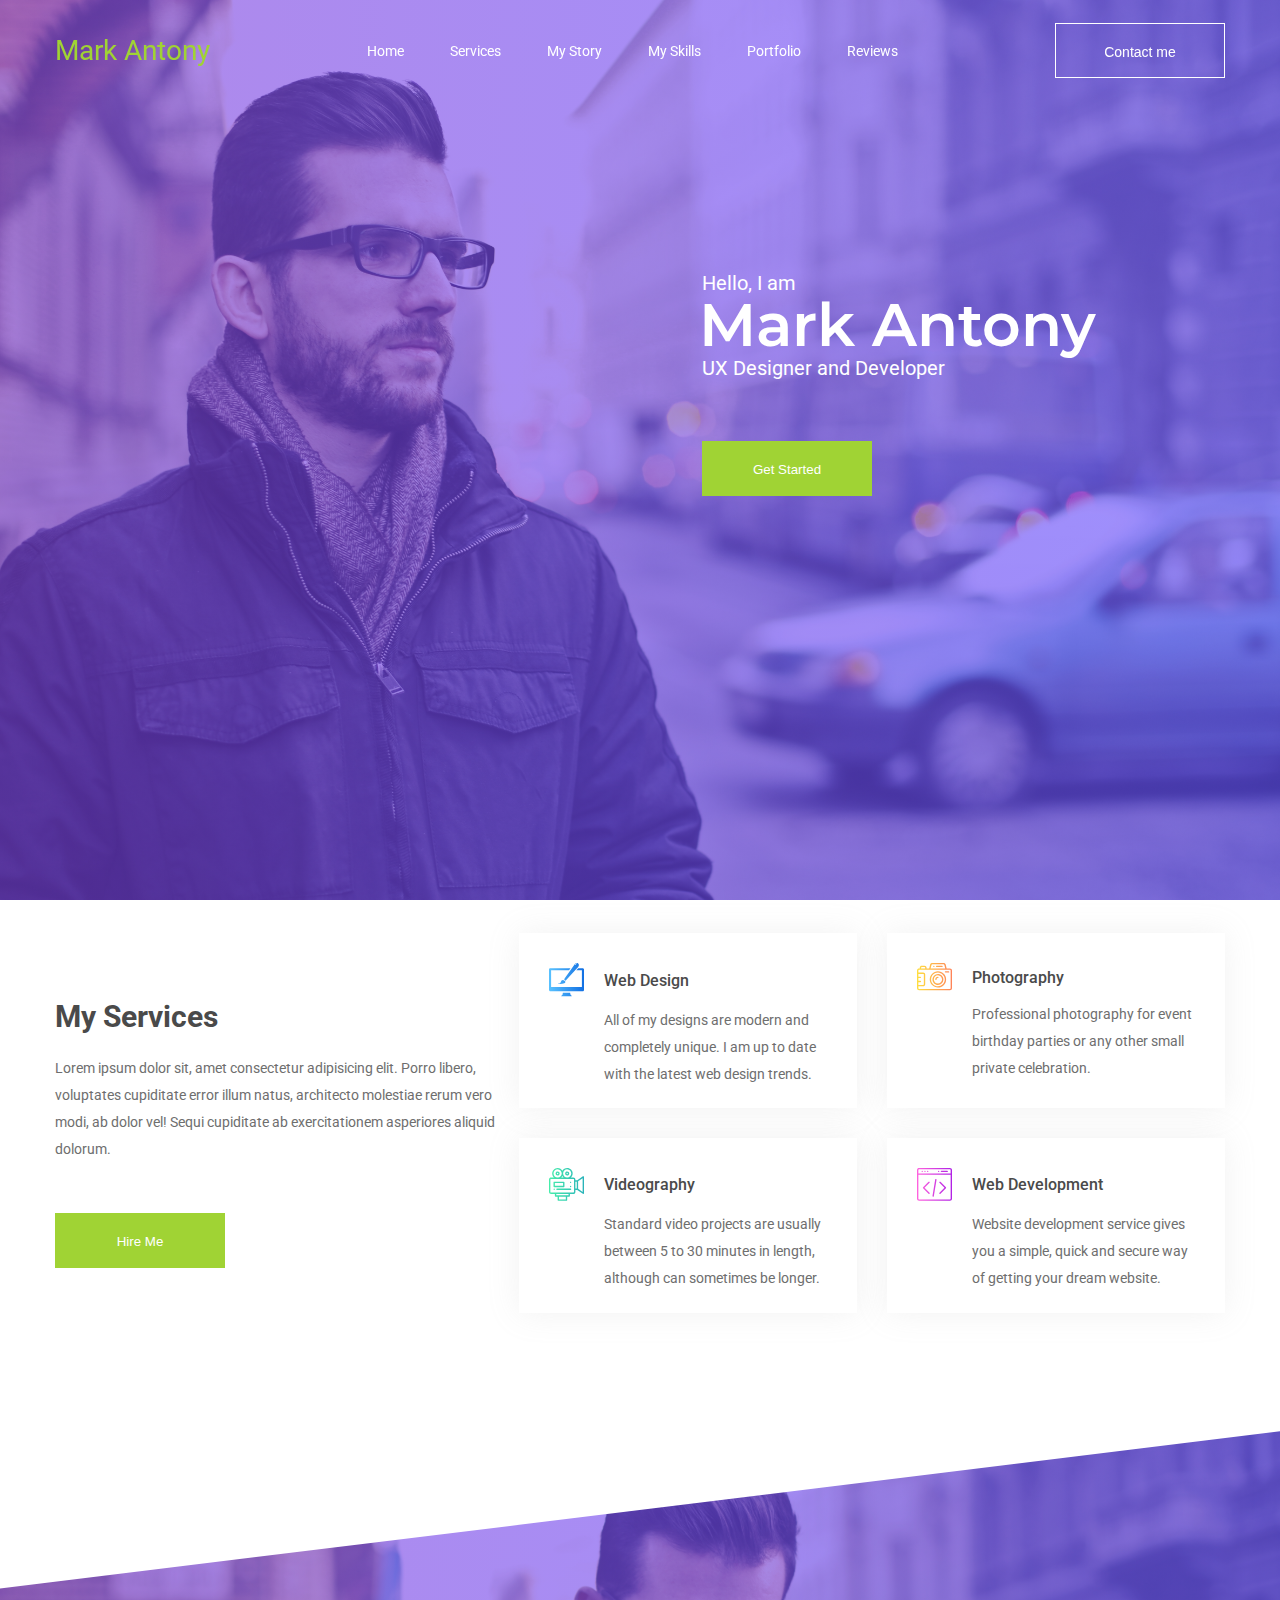
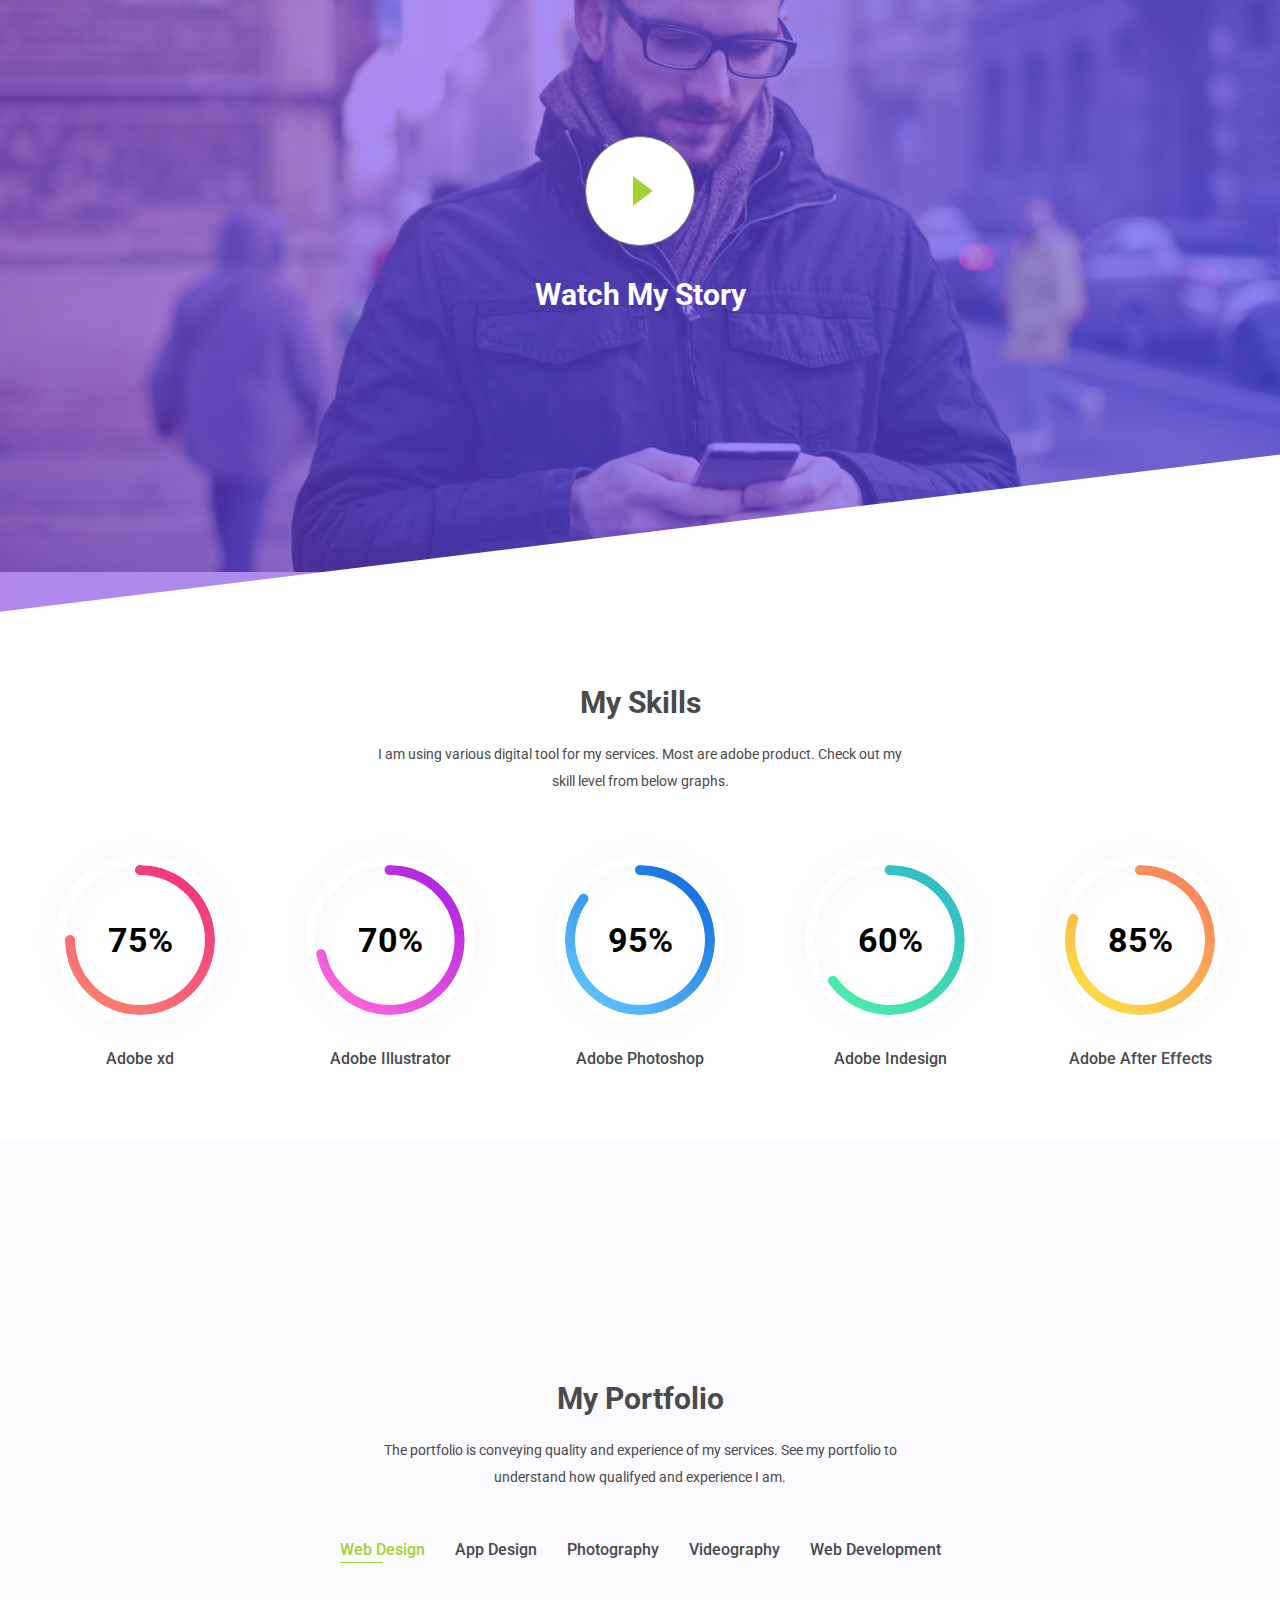
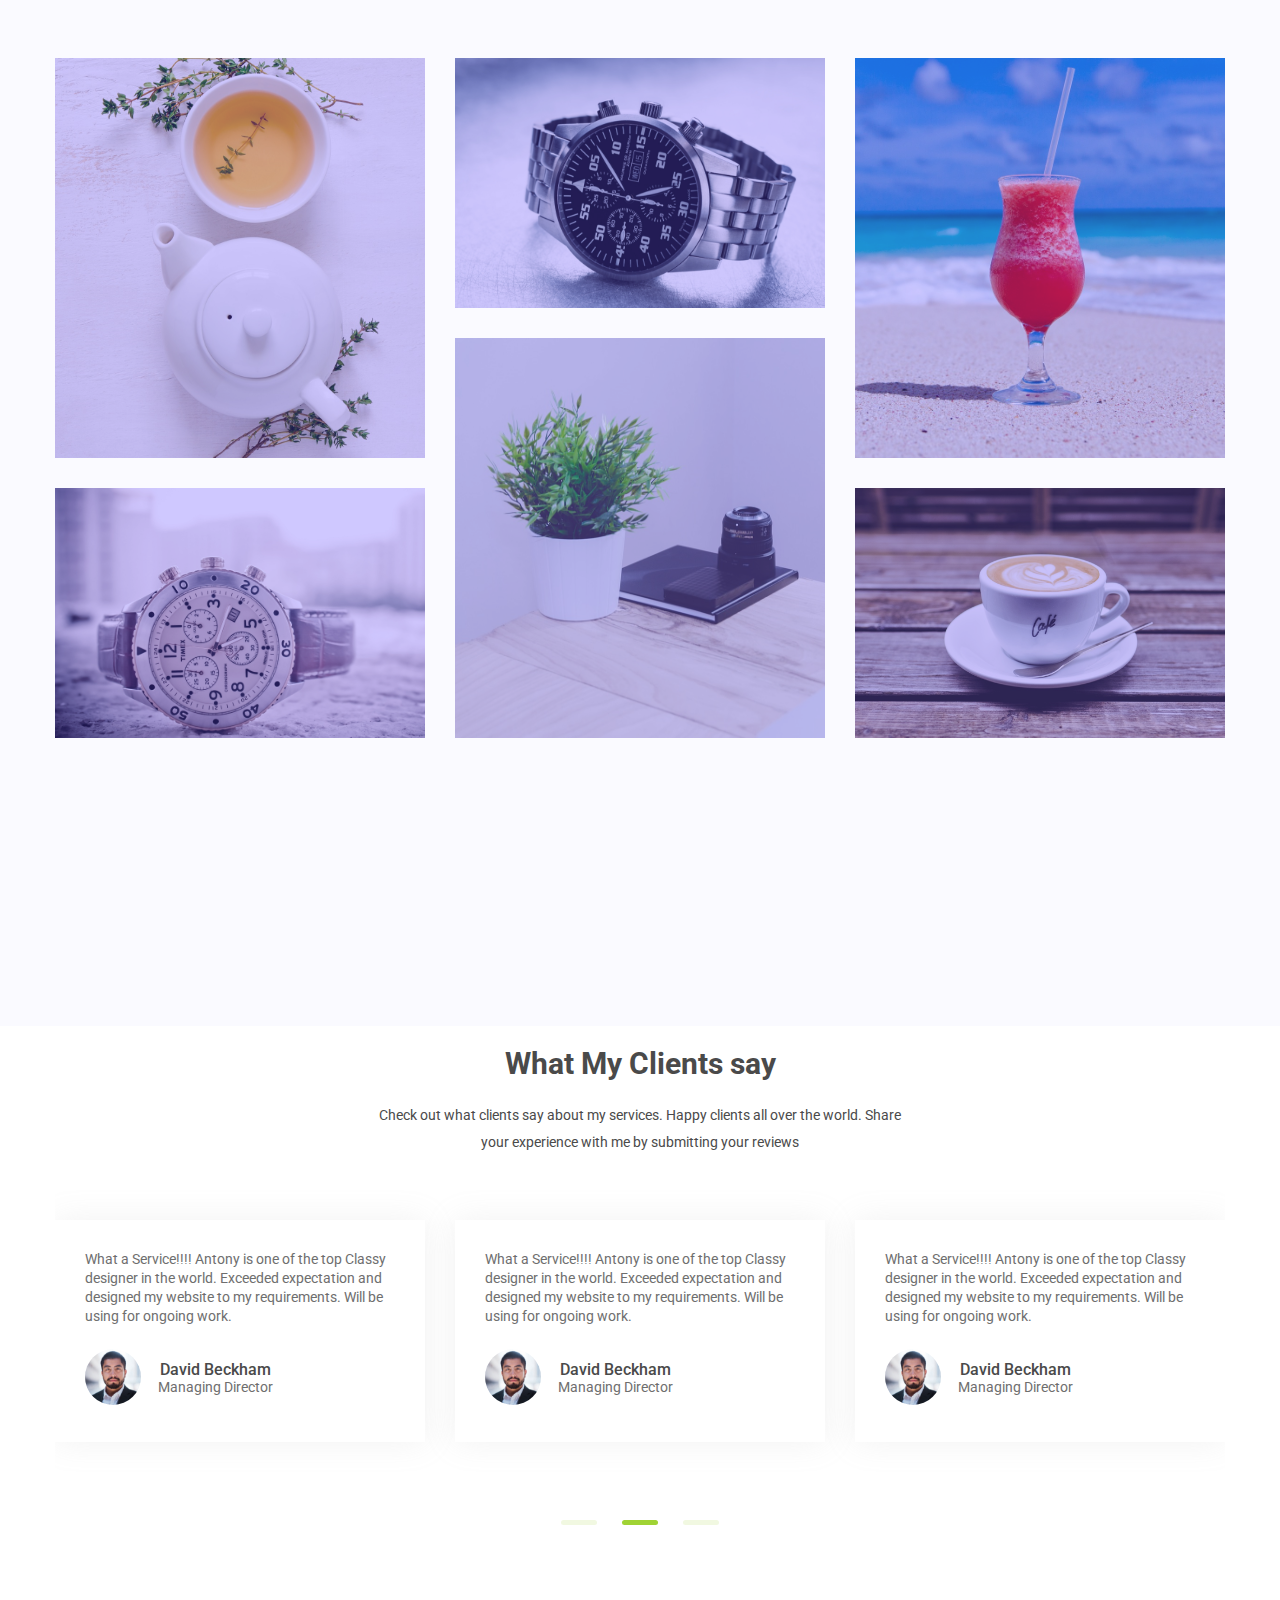
<file: exersize_2/designer-portfolio-master/index.html>
<!DOCTYPE html>
<html lang="ru">

<head>
    <meta charset="UTF-8">
    <meta name="viewport" content="width=device-width, initial-scale=1.0">
    <meta http-equiv="X-UA-Compatible" content="ie=edge">
    <title>Главная</title>
    <link href="https://fonts.googleapis.com/css?family=Montserrat:600|Roboto:400,500,700&display=swap" rel="stylesheet">
    <link rel="stylesheet" href="css/burgers.css">
    <link rel="stylesheet" href="css/main.css">
    <link rel="stylesheet" href="css/mobile.css">
    <link rel="stylesheet" href="https://use.fontawesome.com/releases/v5.8.1/css/all.css" integrity="sha384-50oBUHEmvpQ+1lW4y57PTFmhCaXp0ML5d60M1M7uH2+nqUivzIebhndOJK28anvf"
        crossorigin="anonymous">
</head>

<body class="roboto-regular">
    <header>
        <div class="container flex-container">
            <button class="hamburger hamburger--spring mobile-only" type="button">
                <span class="hamburger-box">
                    <span class="hamburger-inner"></span>
                </span>
            </button>
            <span class="logo-name">Mark Antony</span>
            <nav class="flex-container">
                <a href="" class="nav-link">Home</a>
                <a href="" class="nav-link">Services</a>
                <a href="" class="nav-link">My Story</a>
                <a href="" class="nav-link">My Skills</a>
                <a href="" class="nav-link">Portfolio</a>
                <a href="" class="nav-link">Reviews</a>
            </nav>
            <button class="header-button">Contact me</button>
        </div>
    </header>
    <section class="first-section">
        <div class="background-layer"></div>
        <div class="container">
            <div class="about-me">
                <div class="small-text">Hello, I am</div>
                <div class="big-text montserrat-semi-bold">Mark Antony</div>
                <div class="small-text">UX Designer and Developer</div>
                <button class="green-button">Get Started</button>
            </div>
        </div>
    </section>
    <section class="my-services">
        <div class="container flex-container">
            <div class="services-info">
                <h2>My Services</h2>
                <p>
                    Lorem ipsum dolor sit, amet consectetur adipisicing elit. Porro libero, voluptates cupiditate error
                    illum natus, architecto molestiae rerum vero modi, ab dolor vel! Sequi cupiditate ab exercitationem
                    asperiores aliquid dolorum.
                </p>
                <button class="green-button">Hire Me</button>
            </div>
            <div class="service-cards">
                <div class="service-card">
                    <div class="service-card-img-and-header flex-container">
                        <img src="./assets/Union 4.png" alt="">
                        <h3>Web Design</h3>
                    </div>
                    <p class="service-card-info">All of my designs are modern and completely unique. I am up to date
                        with the latest web
                        design trends.</p>
                </div>
                <div class="service-card">
                    <div class="service-card-img-and-header flex-container">
                        <img src="./assets/Union 1.png" alt="">
                        <h3>Photography</h3>
                    </div>
                    <p class="service-card-info">Professional photography for event birthday parties or any other small
                        private celebration.</p>
                </div>
                <div class="service-card">
                    <div class="service-card-img-and-header flex-container">
                        <img src="./assets/Union 2.png" alt="">
                        <h3>Videography</h3>
                    </div>
                    <p class="service-card-info">Standard video projects are usually between 5 to 30 minutes in length,
                        although can
                        sometimes be longer.</p>
                </div>
                <div class="service-card">
                    <div class="service-card-img-and-header flex-container">
                        <img src="./assets/Union 3.png" alt="">
                        <h3>Web Development</h3>
                    </div>
                    <p class="service-card-info">Website development service gives you a simple, quick and secure way
                        of getting your dream
                        website.</p>
                </div>
            </div>
        </div>
    </section>
    <section class="my-story flex-container">
        <div class="background-layer"></div>
        <div class="story-button-container">
            <button class="story-button">
                <img src="./assets/story-button-icon.png">
            </button>
            <div class="button-label">Watch My Story</div>
        </div>
    </section>
    <section class="my-skills">
        <div class="container">
            <h2>My Skills</h2>
            <p>I am using various digital tool for my services. Most are adobe product. Check out my<br>
                skill level from below graphs.</p>
            <div class="skills-container flex-container">
                <div class="skill-item">
                    <div class="chart">
                        <div class="chart-back"></div>
                        <img src="./assets/progress1.png" class="chart-progress">
                        <span class="chart-value">75%</span>
                    </div>
                    <div class="skill-text">Adobe xd</div>
                </div>
                <div class="skill-item">
                    <div class="chart">
                        <div class="chart-back"></div>
                        <img src="./assets/progress2.png" class="chart-progress">
                        <span class="chart-value">70%</span>
                    </div>
                    <div class="skill-text">Adobe Illustrator</div>
                </div>
                <div class="skill-item">
                    <div class="chart">
                        <div class="chart-back"></div>
                        <img src="./assets/progress3.png" class="chart-progress">
                        <span class="chart-value">95%</span>
                    </div>
                    <div class="skill-text">Adobe Photoshop</div>
                </div>
                <div class="skill-item">
                    <div class="chart right-aligned">
                        <div class="chart-back"></div>
                        <img src="./assets/progress4.png" class="chart-progress">
                        <span class="chart-value">60%</span>
                    </div>
                    <div class="skill-text">Adobe Indesign</div>
                </div>
                <div class="skill-item">
                    <div class="chart">
                        <div class="chart-back"></div>
                        <img src="./assets/progress5.png" class="chart-progress">
                        <span class="chart-value">85%</span>
                    </div>
                    <div class="skill-text">Adobe After Effects</div>
                </div>
            </div>
        </div>
    </section>
    <section class="my-portfolio">
        <div class="container">
            <h2>My Portfolio</h2>
            <p>The portfolio is conveying quality and experience of my services. See my portfolio to<br>
                understand how qualifyed and experience I am.</p>
            <div class="tab-control">
                <span class="tab-item active">Web Design</span>
                <span class="tab-item">App Design</span>
                <span class="tab-item">Photography</span>
                <span class="tab-item">Videography</span>
                <span class="tab-item">Web Development</span>
            </div>
            <div class="tab-content">
                <div class="web-design-content">
                    <div class="grid-item">
                        <img src="./assets/grid1.png">
                        <div class="grid-item-background"></div>
                    </div>
                    <div class="grid-item">
                        <img src="./assets/grid2.png">
                        <div class="grid-item-background"></div>
                    </div>
                    <div class="grid-item">
                        <img src="./assets/grid3.png">
                        <div class="grid-item-background"></div>
                    </div>
                    <div class="grid-item">
                        <img src="./assets/grid5.png">
                        <div class="grid-item-background"></div>
                    </div>
                    <div class="grid-item">
                        <img src="./assets/grid4.png">
                        <div class="grid-item-background"></div>
                    </div>
                    <div class="grid-item">
                        <img src="./assets/grid6.png">
                        <div class="grid-item-background"></div>
                    </div>
                </div>

                <div class="app-design-content"></div>
                <div class="photography-content"></div>
                <div class="videography-content"></div>
                <div class="web-development-content"></div>
            </div>
        </div>
    </section>
    <section class="clients-say">
        <div class="container">
            <h2>What My Clients say</h2>
            <p class="section-description">Check out what clients say about my services. Happy clients all over the
                world. Share<br>
                your experience with me by submitting your reviews</p>
            <div class="responses-wrapper-wrapper">
                <div class="responses-wrapper">
                    <div class="responses-container flex-container">
                        <div class="response-item">
                            <p>What a Service!!!! Antony is one of the top Classy designer in the world. Exceeded
                                expectation and designed my website to my requirements. Will be using for ongoing work.</p>
                            <div class="author-info flex-container">
                                <img src="./assets/user1.png" class="author-img">
                                <div class="name-and-position">
                                    <div class="name">David Beckham</div>
                                    <div class="position">Managing Director</div>
                                </div>
                            </div>
                        </div>
                        <div class="response-item">
                            <p>What a Service!!!! Antony is one of the top Classy designer in the world. Exceeded
                                expectation and designed my website to my requirements. Will be using for ongoing work.</p>
                            <div class="author-info flex-container">
                                <img src="./assets/user1.png" class="author-img">
                                <div class="name-and-position">
                                    <div class="name">David Beckham</div>
                                    <div class="position">Managing Director</div>
                                </div>
                            </div>
                        </div>
                        <div class="response-item">
                            <p>What a Service!!!! Antony is one of the top Classy designer in the world. Exceeded
                                expectation and designed my website to my requirements. Will be using for ongoing work.</p>
                            <div class="author-info flex-container">
                                <img src="./assets/user1.png" class="author-img">
                                <div class="name-and-position">
                                    <div class="name">David Beckham</div>
                                    <div class="position">Managing Director</div>
                                </div>
                            </div>
                        </div>
                        <div class="response-item">
                            <p>What a Service!!!! Antony is one of the top Classy designer in the world. Exceeded
                                expectation and designed my website to my requirements. Will be using for ongoing work.</p>
                            <div class="author-info flex-container">
                                <img src="./assets/user1.png" class="author-img">
                                <div class="name-and-position">
                                    <div class="name">David Beckham</div>
                                    <div class="position">Managing Director</div>
                                </div>
                            </div>
                        </div>
                        <div class="response-item">
                            <p>What a Service!!!! Antony is one of the top Classy designer in the world. Exceeded
                                expectation and designed my website to my requirements. Will be using for ongoing work.</p>
                            <div class="author-info flex-container">
                                <img src="./assets/user1.png" class="author-img">
                                <div class="name-and-position">
                                    <div class="name">David Beckham</div>
                                    <div class="position">Managing Director</div>
                                </div>
                            </div>
                        </div>
                        <div class="response-item">
                            <p>What a Service!!!! Antony is one of the top Classy designer in the world. Exceeded
                                expectation and designed my website to my requirements. Will be using for ongoing work.</p>
                            <div class="author-info flex-container">
                                <img src="./assets/user1.png" class="author-img">
                                <div class="name-and-position">
                                    <div class="name">David Beckham</div>
                                    <div class="position">Managing Director</div>
                                </div>
                            </div>
                        </div>
                        <div class="response-item">
                            <p>What a Service!!!! Antony is one of the top Classy designer in the world. Exceeded
                                expectation and designed my website to my requirements. Will be using for ongoing work.</p>
                            <div class="author-info flex-container">
                                <img src="./assets/user1.png" class="author-img">
                                <div class="name-and-position">
                                    <div class="name">David Beckham</div>
                                    <div class="position">Managing Director</div>
                                </div>
                            </div>
                        </div>
                        <div class="response-item">
                            <p>What a Service!!!! Antony is one of the top Classy designer in the world. Exceeded
                                expectation and designed my website to my requirements. Will be using for ongoing work.</p>
                            <div class="author-info flex-container">
                                <img src="./assets/user1.png" class="author-img">
                                <div class="name-and-position">
                                    <div class="name">David Beckham</div>
                                    <div class="position">Managing Director</div>
                                </div>
                            </div>
                        </div>
                    </div>
                    <div class="slide-buttons-container">
                        <button class="slide-button"></button>
                        <button class="slide-button active"></button>
                        <button class="slide-button"></button>
                    </div>
                </div>
            </div>
        </div>
    </section>
</body>

</html>
</file>
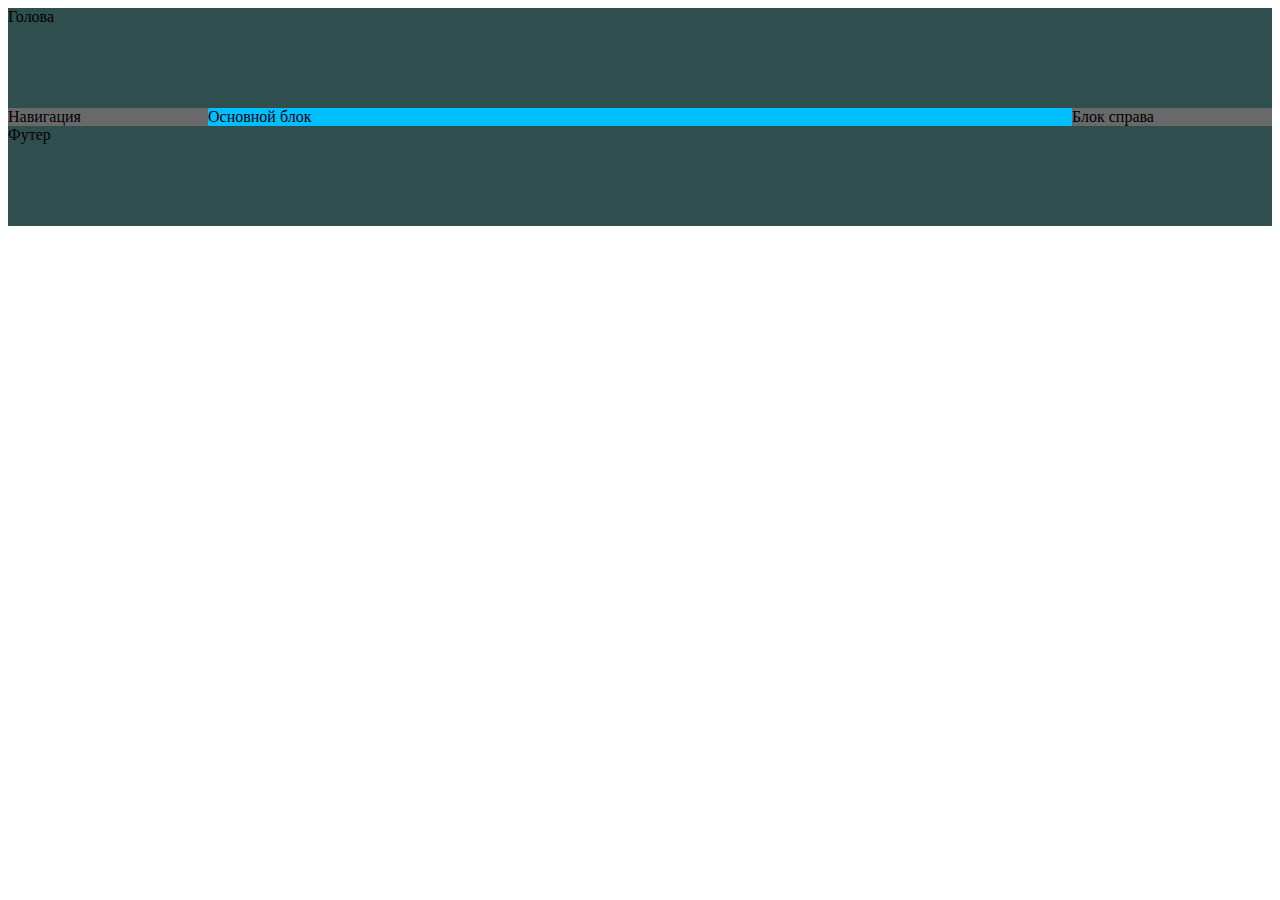
<file: exersize/flex_1.html>
<!DOCTYPE html>
<html lang="en">
<head>
    <meta charset="UTF-8">
    <meta name="viewport" content="width=device-width, initial-scale=1.0">
    <meta http-equiv="X-UA-Compatible" content="ie=edge">
    <title>Flex_1</title>
    <link rel="stylesheet" href="flex_1.css">
</head>
<body>
    <header>
        <div class="head"> Голова</div>
    </header>
    <main>
        <div class="article"> Основной блок</div>
        <div class="nav">Навигация</div>
        <div class="aside">Блок справа</div>
    </main>
    <footer>
        <div class="foot"> Футер</div>
    </footer>
</body>
</html>
</file>
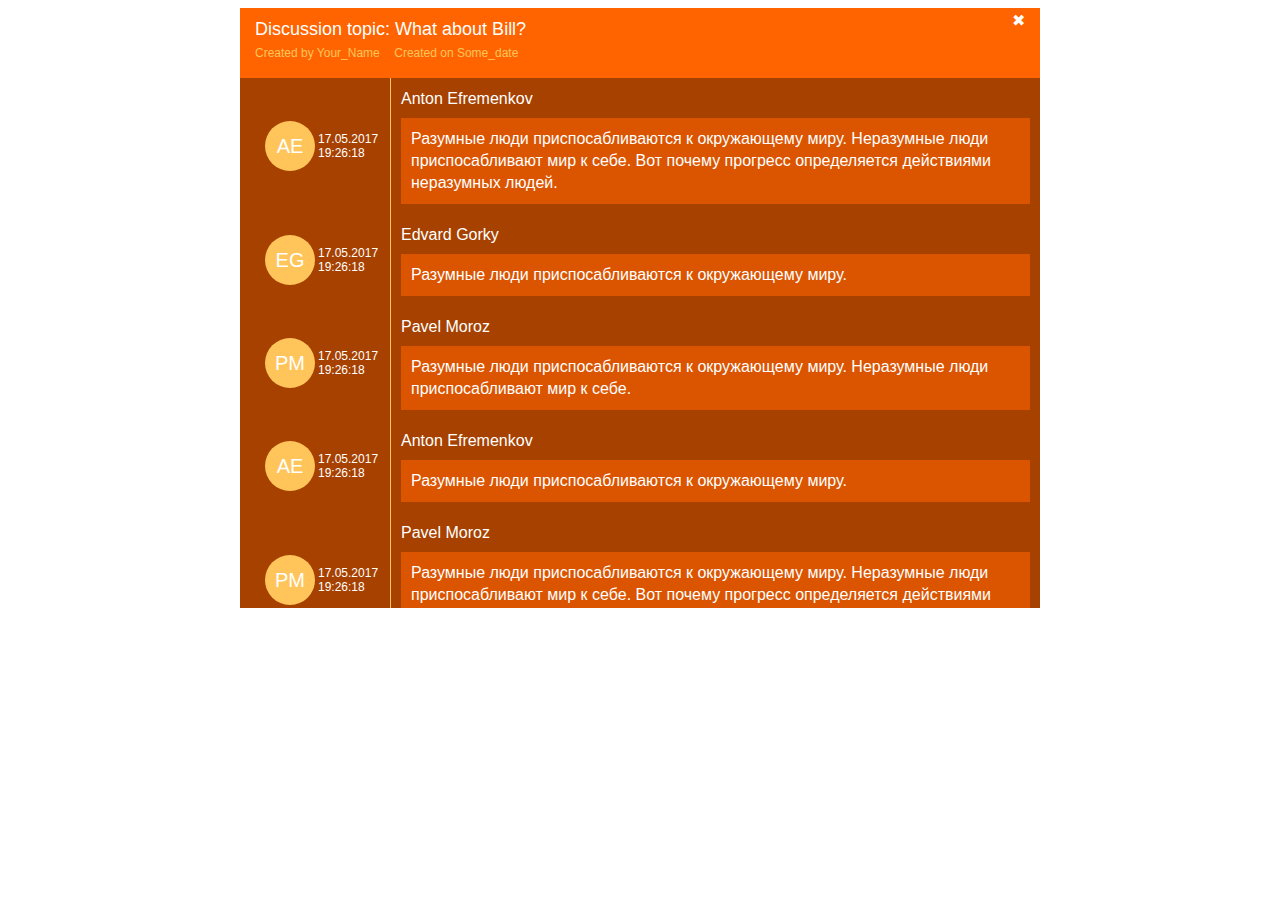
<file: D-Z/1/d_z_1.html>
<!DOCTYPE html>
<html lang="en">
<head>
    <meta charset="UTF-8">
    <meta name="viewport" content="width=device-width, initial-scale=1.0">
    <meta http-equiv="X-UA-Compatible" content="ie=edge">
    <link rel="stylesheet" href="d_z_1.css">
    <title>ДЗ 1</title>
</head>
<body>
    <div class="body_block">
    <header>
        <div class="container white_text">
            <div class="head_left_part ">
                <p class="headline">Discussion topic: <span>What about Bill?</span></p>
                
                        <span class="subtitle"> Created by <span class="head_name">Your_Name</span></span>
                        <span class="subtitle">Created on <span class="head_date">Some_date</span></span>
                
            </div>
            <!-- <img src="" alt="" class="head_right_part"> -->
            <p class="head_right_part">&#10006</p>
        </div>
    </header>
    <section >
        <div class="main">
            <!-- <div class="line"></div> -->
            <div class="whole_message container">
                <div class="left_part flex_container">
                    <div class="circle white_text"> AE </div>
                    <p class="white_text">17.05.2017 <br> 19:26:18 </p>
                </div>
                <div class="right_part white_text ">
                    <p class="author_name">Anton Efremenkov</p>
                    <div class="message ">
                        Разумные люди приспосабливаются к окружающему миру. 
                            Неразумные люди приспосабливают мир к себе. Вот почему прогресс определяется 
                            действиями неразумных людей.
                    </div>
                </div>
            </div>
                        <div class="whole_message container">
                <div class="left_part flex_container">
                    <div class="circle white_text">EG </div>
                    <p class="white_text">17.05.2017 <br> 19:26:18 </p>
                    
                </div>
                <div class="right_part white_text ">
                    <p class="author_name">Edvard Gorky</p>
                    <div class="message ">
                        Разумные люди приспосабливаются к окружающему миру. 
                    </div>
                </div>
            </div>
                        <div class="whole_message container">
                <div class="left_part flex_container">
                    <div class="circle white_text">PM</div>
                    <p class="white_text">17.05.2017 <br> 19:26:18 </p>                    
                </div>
                <div class="right_part white_text ">
                    <p class="author_name">Pavel Moroz</p>
                    <div class="message ">
                        Разумные люди приспосабливаются к окружающему миру. 
                            Неразумные люди приспосабливают мир к себе.
                    </div>
                </div>
            </div>
                        <div class="whole_message container">
                <div class="left_part flex_container">
                    <div class="circle white_text">AE</div>
                    <p class="white_text">17.05.2017 <br> 19:26:18 </p>
                    
                </div>
                <div class="right_part white_text ">
                    <p class="author_name">Anton Efremenkov</p>
                    <div class="message ">
                        Разумные люди приспосабливаются к окружающему миру.
                    </div>
                </div>
            </div>
                        <div class="whole_message container">
                <div class="left_part flex_container">
                    <div class="circle white_text">PM</div>
                    <p class="white_text">17.05.2017 <br> 19:26:18 </p>
                    
                </div>
                <div class="right_part white_text ">
                    <p class="author_name">Pavel Moroz</p>
                    <div class="message ">
                        Разумные люди приспосабливаются к окружающему миру. 
                            Неразумные люди приспосабливают мир к себе. Вот почему прогресс определяется 
                            действиями неразумных людей.
                    </div>
                </div>
            </div>
                        <div class="whole_message container">
                <div class="left_part flex_container">
                    <div class="circle white_text">EG</div>
                    <p class="white_text">17.05.2017 <br> 19:26:18 </p>
                    
                </div>
                <div class="right_part white_text ">
                    <p class="author_name">Edvard Gorky</p>
                    <div class="message ">
                        Разумные люди приспосабливаются к окружающему миру. 
                            Неразумные люди приспосабливают мир к себе.
                    </div>
                </div>
            </div>
                        <div class="whole_message container">
                <div class="left_part flex_container">
                    <div class="circle white_text">AE</div>
                    <p class="white_text">17.05.2017 <br> 19:26:18 </p>
                    
                </div>
                <div class="right_part white_text ">
                    <p class="author_name">Anton Efremenkov</p>
                    <div class="message ">
                        Разумные люди приспосабливаются к окружающему миру. 
                            Неразумные люди приспосабливают мир к себе. Вот почему прогресс определяется 
                            действиями неразумных людей.
                    </div>
                </div>
            </div>
                        <div class="whole_message container">
                <div class="left_part flex_container">
                    <div class="circle white_text">AE</div>
                    <p class="white_text">17.05.2017 <br> 19:26:18 </p>
                    
                </div>
                <div class="right_part white_text flex_container ">
                    <p class="author_name">Anton Efremenkov</p>
                    <div class="message ">
                        Разумные люди приспосабливаются к окружающему миру. 
                    </div>
                </div>
            </div>
        </div>
    </section>
    </div>
    
</body>
</html>
</file>
<file: exersize_2/designer-portfolio-master/css/burgers.css>
.hamburger {
  padding: 15px 15px;
  display: inline-block;
  cursor: pointer;
  transition-property: opacity, filter;
  transition-duration: 0.15s;
  transition-timing-function: linear;
  font: inherit;
  color: inherit;
  text-transform: none;
  background-color: transparent;
  border: 0;
  margin: 0;
  overflow: visible; }
  .hamburger:hover {
    opacity: 0.7; }
  .hamburger.is-active:hover {
    opacity: 0.7; }
  .hamburger.is-active .hamburger-inner,
  .hamburger.is-active .hamburger-inner::before,
  .hamburger.is-active .hamburger-inner::after {
    background-color: #000; }

.hamburger-box {
  width: 40px;
  height: 24px;
  display: inline-block;
  position: relative; }

.hamburger-inner {
  display: block;
  top: 50%;
  margin-top: -2px; }
  .hamburger-inner, .hamburger-inner::before, .hamburger-inner::after {
    width: 40px;
    height: 4px;
    background-color: #000;
    border-radius: 4px;
    position: absolute;
    transition-property: transform;
    transition-duration: 0.15s;
    transition-timing-function: ease; }
  .hamburger-inner::before, .hamburger-inner::after {
    content: "";
    display: block; }
  .hamburger-inner::before {
    top: -10px; }
  .hamburger-inner::after {
    bottom: -10px; }


/*
   * Spring
   */
.hamburger--spring .hamburger-inner {
  top: 2px;
  transition: background-color 0s 0.13s linear; }
  .hamburger--spring .hamburger-inner::before {
    top: 10px;
    transition: top 0.1s 0.2s cubic-bezier(0.33333, 0.66667, 0.66667, 1), transform 0.13s cubic-bezier(0.55, 0.055, 0.675, 0.19); }
  .hamburger--spring .hamburger-inner::after {
    top: 20px;
    transition: top 0.2s 0.2s cubic-bezier(0.33333, 0.66667, 0.66667, 1), transform 0.13s cubic-bezier(0.55, 0.055, 0.675, 0.19); }

.hamburger--spring.is-active .hamburger-inner {
  transition-delay: 0.22s;
  background-color: transparent !important; }
  .hamburger--spring.is-active .hamburger-inner::before {
    top: 0;
    transition: top 0.1s 0.15s cubic-bezier(0.33333, 0, 0.66667, 0.33333), transform 0.13s 0.22s cubic-bezier(0.215, 0.61, 0.355, 1);
    transform: translate3d(0, 10px, 0) rotate(45deg); }
  .hamburger--spring.is-active .hamburger-inner::after {
    top: 0;
    transition: top 0.2s cubic-bezier(0.33333, 0, 0.66667, 0.33333), transform 0.13s 0.22s cubic-bezier(0.215, 0.61, 0.355, 1);
    transform: translate3d(0, 10px, 0) rotate(-45deg); }

/*
   * Spring Reverse
   */
.hamburger--spring-r .hamburger-inner {
  top: auto;
  bottom: 0;
  transition-duration: 0.13s;
  transition-delay: 0s;
  transition-timing-function: cubic-bezier(0.55, 0.055, 0.675, 0.19); }
  .hamburger--spring-r .hamburger-inner::after {
    top: -20px;
    transition: top 0.2s 0.2s cubic-bezier(0.33333, 0.66667, 0.66667, 1), opacity 0s linear; }
  .hamburger--spring-r .hamburger-inner::before {
    transition: top 0.1s 0.2s cubic-bezier(0.33333, 0.66667, 0.66667, 1), transform 0.13s cubic-bezier(0.55, 0.055, 0.675, 0.19); }

.hamburger--spring-r.is-active .hamburger-inner {
  transform: translate3d(0, -10px, 0) rotate(-45deg);
  transition-delay: 0.22s;
  transition-timing-function: cubic-bezier(0.215, 0.61, 0.355, 1); }
  .hamburger--spring-r.is-active .hamburger-inner::after {
    top: 0;
    opacity: 0;
    transition: top 0.2s cubic-bezier(0.33333, 0, 0.66667, 0.33333), opacity 0s 0.22s linear; }
  .hamburger--spring-r.is-active .hamburger-inner::before {
    top: 0;
    transform: rotate(90deg);
    transition: top 0.1s 0.15s cubic-bezier(0.33333, 0, 0.66667, 0.33333), transform 0.13s 0.22s cubic-bezier(0.215, 0.61, 0.355, 1); }
</file>
<file: exersize_2/designer-portfolio-master/css/main.css>
/*   COMMON STYLES   */

body {
    font-size: 14px;
    max-width: 1920px;
    margin: 0 auto;
}

button {
    cursor: pointer;
    box-shadow: none;
    outline: none;
}

.green-button {
    width: 170px;
    height: 55px;
    line-height: 55px;
    text-align: center;
    background-color: #A0D334;
    color: white;
    border: none;
}

.green-button:hover {
    background-color: rgb(167, 224, 44);
}

* {
    box-sizing: border-box;
}

h2 {
    font-weight: 700;
    color: #4a4a4a;
    font-size: 30px;
    line-height: 27px;
}

h3 {
    font-weight: 500;
    color: #4A4A4A;
    font-size: 16px;
    line-height: 27px;
    margin: 0;
}

.mobile-only {
    display: none;
}

/*  END OF COMMON STYLES   */

/*   FONTS   */
.roboto-regular {
    font-family: 'Roboto', sans-serif;
    font-weight: 400;
}

.montserrat-semi-bold {
    font-family: 'Montserrat', sans-serif;
    font-weight: 600;
}

/*  END OF FONTS  */

.roboto-bold {
    font-family: 'Roboto', sans-serif;
    font-weight: 700;
}

.flex-container {
    display: flex;
}

.container {
    max-width: 1170px;
    margin: 0 auto;
}

.logo-name {
    font-size: 28px;
    color: #A0D334;
}

header {
    position: fixed;
    height: 55px;
    top: 23px;
    left: 0;
    right: 0;
    z-index: 3;
}

header .container {
    justify-content: space-between;
    align-items: center;
}

header a {
    margin-right: 46px;
    font-size: 14px;
    text-decoration: unset;
    color: white;
}

header a:last-child {
    margin-right: 0;
}

.header-button {
    color: white;
    height: 55px;
    width: 170px;
    border: 1px solid white;
    line-height: 55px;
    text-align: center;
    font-size: 14px;
    background-color: transparent;
}

.header-button:hover {
    background-color: rgba(255, 255, 255, .2);
}

.background-layer {
    position: absolute;
    top: 0;
    left: 0;
    width: 100%;
    height: 100%;
    background: linear-gradient(90deg, #7A39DB99, #6048FF99);
}

.first-section {
    height: 900px;
    background-image: url('../assets/section1_back.png');
    background-position-x: center;
    position: relative;
}

.first-section .container {
    height: 100%;
    position: relative;
    z-index: 1;
}

.first-section .about-me {
    position: absolute;
    top: 30%;
    right: 129px;
    color: white;
}

.first-section .small-text {
    font-size: 20px;
    line-height: 26px;
}

.first-section .big-text {
    font-size: 60px;
    margin-top: -8px;
    margin-left: -3px;
    margin-bottom: -6px;
}

.first-section .green-button {
    margin-top: 60px;
}

.my-services {
    padding: 33px 0 71px 0;
}

.my-services .container {
    align-items: center;
}

.my-services .service-cards {
    display: grid;
    grid-template-columns: 338px 338px;
    gap: 30px;
}

.my-services .services-info p {
    line-height: 27px;
    color: #6e6e6e;
    margin-top: 20px;
    margin-bottom: 50px;
}

.my-services .service-card {
    height: 175px;
    box-shadow: 0 0 30px rgba(172, 172, 172, .16);
    padding: 30px;
}

.my-services .service-card-img-and-header {
    align-items: center;
}

.service-card .service-card-img-and-header img {
    flex: 0 0 35px;
    margin-right: 20px;
}

.service-card .service-card-info {
    margin: 10px 0 0 55px;
    color: #6E6E6E;
    line-height: 27px;
}

/*   MY STORY   */

.my-story {
    justify-content: center;
    align-items: center;
    height: 875px;
    position: relative;
    background-image: url('../assets/myStory_back.png');
    background-position-x: center;
    background-position-y: -66px;
    background-repeat: no-repeat;
    background-size: 100% auto;
    overflow: hidden;
}

.my-story:before {
    content: '';
    position: absolute;
    background-color: #fff;
    display: block;
    transform: translateX(-50%) translateY(-50%) rotateZ(-7deg);
    left: 50%;
    top: 0;
    width: 120%;
    height: 250px;
    z-index: 2;
}

.my-story:after {
    content: '';
    position: absolute;
    background-color: #fff;
    display: block;
    transform: translateX(-50%) translateY(50%) rotateZ(-7deg);
    left: 50%;
    bottom: 0;
    width: 120%;
    height: 250px;
    z-index: 2;
}

.my-story .story-button-container {
    text-align: center;
    position: relative;
    z-index: 1;
}

.my-story .story-button {
    width: 110px;
    height: 110px;
    background-color: white;
    border: 1px solid #707070;
    border-radius: 50%;
    margin-bottom: 35px;
    display: inline-flex;
    justify-content: center;
    align-items: center;
}

.my-story .button-label {
    font-weight: bold;
    font-size: 30px;
    line-height: 27px;
    color: white;
}

.story-button img {
    position: relative;
    left: 3px;
}

/*   END OF MY STORY   */

/*   MY SKILLS   */

.my-skills .container {
    text-align: center;
    padding-top: 5px;
    padding-bottom: 68px;
}

.my-skills p {
    margin: 20px 0 60px 0;
    color: #4A4A4A;
    line-height: 27px;
}

.my-skills .skills-container {
    justify-content: space-between;
}

.skill-item .chart {
    width: 170px;
    height: 170px;
    position: relative;
    padding-top: 10px;
}

.skill-item .chart.right-aligned {
    text-align: right;
    padding-right: 10px;
}

.skill-item .chart-back {
    background-image: url('../assets/chart-back.png');
    position: absolute;
    top: 50%;
    left: 50%;
    transform: translateX(-50%) translateY(-50%);
    width: 230px;
    height: 230px;
}

.skill-item .chart-value {
    position: absolute;
    top: 50%;
    left: 50%;
    transform: translateX(-50%) translateY(-50%);
    font-size: 34px;
    font-weight: bold;
}

.skill-item .skill-text {
    font-weight: 500;
    color: #4a4a4a;
    margin-top: 20px;
    font-size: 16px;
    line-height: 27px;
}

/*   END OF MY SKILLS   */

/*   MY PORTFOLIO   */

.my-portfolio {
    background-color: #FAFAFF;
    padding-top: 220px;
    padding-bottom: 288px;
}

.my-portfolio .container {
    text-align: center;
}

.my-portfolio p {
    margin: 20px 0 45px 0;
    color: #4A4A4A;
    line-height: 27px;
}

.my-portfolio .tab-item {
    font-weight: 500;
    line-height: 27px;
    font-size: 16px;
    color: #4A4A4A;
    margin-right: 27px;
    cursor: pointer;
}

.my-portfolio .tab-item:hover {
    color: #A0D334;
}

.my-portfolio .tab-item:last-child {
    margin-right: 0;
}

.my-portfolio .tab-item.active {
    color: #A0D334;
    position: relative;
}

.my-portfolio .tab-item.active:before {
    content: '';
    position: absolute;
    display: inline-block;
    width: 43px;
    height: 1px;
    background-color: #A0D334;
    left: 0;
    bottom: -4px;
}

.my-portfolio .tab-content {
    margin-top: 95px;
}

.my-portfolio .web-design-content {
    display: grid;
    grid-template-columns: repeat(3, 370px);
    gap: 30px;
    grid-template-rows: 250px 120px 250px;
}

.web-design-content .grid-item {
    position: relative;
}

.web-design-content .grid-item:first-child,
.web-design-content .grid-item:nth-child(3),
.web-design-content .grid-item:nth-child(4) {
    grid-row: span 2;
}

.grid-item-background {
    position: absolute;
    background-color: #6048FF;
    opacity: .3;
    height: 100%;
    width: 100%;
    top: 0;
    left: 0;
}

/*   END OF MY PORTFOLIO   */

/*   WHAT MY CLIENTS SAY */

.clients-say .container {
    text-align: center;
}

.clients-say .section-description {
    margin: 20px 0 0 0;
    color: #4A4A4A;
    line-height: 27px;
}

.clients-say .responses-wrapper-wrapper {
    position: relative;
}

.clients-say .responses-wrapper {
    overflow: hidden;
    padding-top: 64px;
    padding-bottom: 175px;
}

.clients-say .responses-container {
    transition: all .7s;
}

.clients-say .response-item {
    width: 370px;
    height: 222px;
    color: #6E6E6E;
    padding: 30px 30px 35px 30px;
    box-shadow: 0 0 30px rgba(172, 172, 172, .16);
    flex-shrink: 0;
    margin-right: 30px;
}

.clients-say .response-item p {
    line-height: 19px;
    margin: 0;
    text-align: left;
}

.response-item .author-info {
    margin-top: 23px;
    align-items: center;
}

.response-item .author-img {
    margin-right: 17px;
}

.response-item .name {
    font-weight: 500;
    font-size: 16px;
    color: #4A4A4A;
}

.responses-wrapper .slide-buttons-container {
    position: absolute;
    bottom: 90px;
    left: 50%;
    transform: translateX(-50%);
}

.responses-wrapper .slide-button {
    width: 36px;
    height: 5px;
    background-color: #A0D334;
    border-radius: 10px;
    border: none;
    opacity: 0.15;
    margin-right: 22px;
    position: relative;
}

.responses-wrapper .slide-button.active,
.responses-wrapper .slide-button:hover {
    opacity: 1;
}

.responses-wrapper .slide-button:last-child {
    margin-right: 0;
}

.responses-wrapper .slide-button:before {
    content: '';
    position: absolute;
    display: block;
    left: 0;
    width: 100%;
    height: 20px;
    top: 50%;
    transform: translateY(-50%);
}

/*   END OF WHAT MY CLIENTS SAY   */
</file>
<file: exersize_2/designer-portfolio-master/css/mobile.css>
.hamburger.is-active .hamburger-inner, .hamburger.is-active .hamburger-inner::before, .hamburger.is-active .hamburger-inner::after {
    background-color: #fff;
}

.hamburger-inner, .hamburger-inner::before, .hamburger-inner::after {
    background-color: #fff;
}

@media screen and (max-width: 900px) {  

    body {
        width: 100vw;
        overflow-x: hidden;
    }
    
    section {
        overflow: hidden;
    }

    /*  ----------------------------    */

    .mobile-only {
        display: unset;
    }

    .desktop-only {
        display: none;
    }

    body {
        font-size: 16px;
    }

    .container {
        padding-left: 15px;
        padding-right: 15px;
    }

    h2 {
        text-align: center;
    }

    .green-button {
        font-size: 18px;
    }

    .hamburger {
        padding-right: 0;
    }

    .header-button {
        height: 44px;
        width: 110px;
        line-height: 44px;
        font-size: 16px;
    }

    header nav {
        flex-direction: column;
        position: absolute;
        top: 80px;
        display: none !important;
    }

    .logo-name {
        font-size: 26px;
    }

    /*   FIRST SECTION   */

    .first-section {
        height: 100vh;
        background-size: auto 100%;
        background-position-x: 20%;
    }

    .first-section .about-me {
        top: 40%;
        right: unset;
        left: 50%;
        transform: translateX(-50%);
        width: 70%;
    }

    /*   END OF FIRST SECTION   */
    /*   MY SERVICES SECTION   */

    .my-services .container {
        flex-direction: column;
        position: relative;
    }

    .my-services .services-info p {
        margin: 35px 0;
    }

    .my-services .green-button {
        position: absolute;
        bottom: -70px;
        left: 50%;
        transform: translateX(-50%);
    }

    .my-services .service-cards {
        grid-template-columns: 1fr;
        gap: 15px;
    }

    .my-services .service-card {
        height: 160px;
        padding: 20px;
    }

    .service-card .service-card-info {
        margin-left: 0;
    }

    /*   END OF MY SERVICES SECTION   */
}
</file>
<file: exersize/flex_1.css>
body{
    display:flex;
    flex-direction: column;
}
.head, .foot{
    height: 100px;
    background-color: darkslategray;
}
main{
    flex: 1; 
    display: flex;
    height: 700px;

}
.article{
    background-color: deepskyblue;
    flex: 1;
    
}
.nav, .aside{
    background-color: dimgray;
    width: 200px;
}
.nav{
    order: -1;
}
</file>
<file: D-Z/1/d_z_1.css>
* {
    box-sizing: border-box;
}
body{
    font-family: Arial, Helvetica, sans-serif;
    font-size: 16px;
}
.body_block{
    height: 600px;
    width: 800px;
    margin: 0 auto;
    display: flex;
    flex-direction: column;
}
.flex_container{
    display: flex;
}
.container{
    max-width: 800px;
    margin: 0 auto;
    display: flex;
}
.white_text{
    color: #ffffff;
}
header .container{
    background-color: #ff6400;
    height: 70px;
    justify-content: space-between;
    padding: 0 15px;
}
.head_right_part, .head_left_part p{
    margin: 3px 0;
}
.headline{
    font-size: 18px;
    padding-top: 8px;
}
.subtitle{
    margin-right: 10px;
    font-size: 12px;
    color: #FFC55B;
}
section{
    overflow: auto;
}
.main {
    position: relative;
    background-color: #A64100;    
    margin: 0 auto;
    
}
.whole_message{
    align-items: center;
}
.left_part{
    min-width: 150px;
    align-items: center;
    flex-direction: row;
    justify-content: flex-start;
    flex-wrap: nowrap;
}
.circle{
    border-radius: 50%;
    background-color: #FFC55B;
    width: 50px;
    height: 50px;
    margin-left: 25px;
    font-size: 20px;
    text-align: center;
    line-height: 50px;
}
.left_part p{
    font-size: 12px;
    margin-left: 3px;
}
.author_name{
    margin: 12px 0 0 0;
}
.right_part{
    flex-grow: 1;
    padding: 0 10px;
    border-left: 1px solid #FFC55B;
    flex-direction: column;    
}
.message{
    background-color: #DB5400;
    padding: 10px;
    margin: 10px 0px;
    min-height: 20px;
    line-height: 22px;
}
</file>
